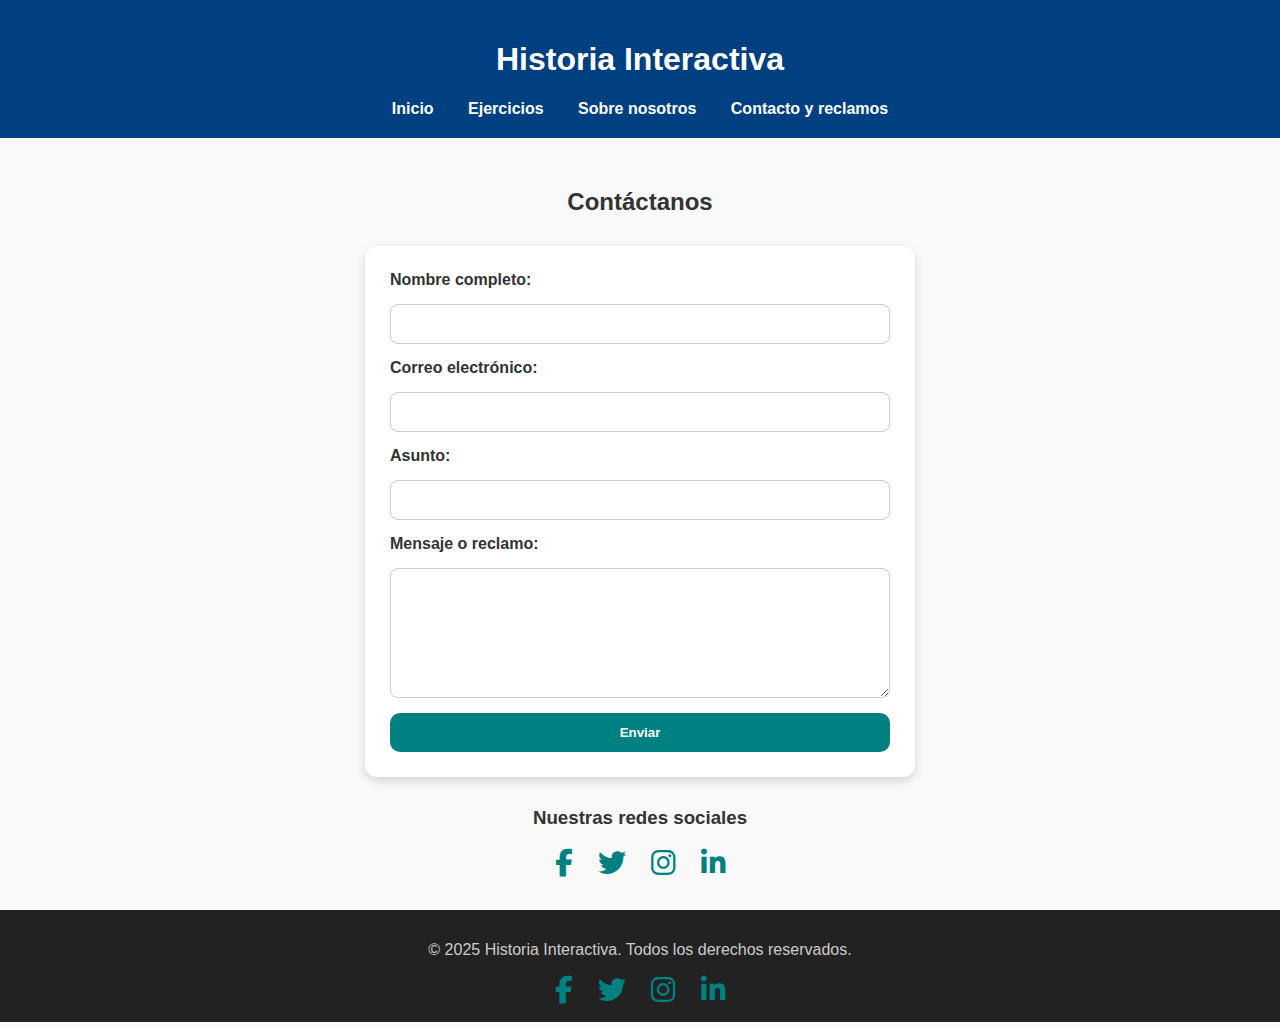
<file: contato.html>
<!DOCTYPE html>
<html lang="es">
<head>
  <meta charset="UTF-8" />
  <meta name="viewport" content="width=device-width, initial-scale=1" />
  <title>Contacto y Reclamos</title>
  <link rel="stylesheet" href="style.css" />
  <!-- Incluyendo Font Awesome para íconos -->
  <link
    rel="stylesheet"
    href="https://cdnjs.cloudflare.com/ajax/libs/font-awesome/6.4.0/css/all.min.css"
  />
</head>
<body>
  <header>
    <h1>Historia Interactiva</h1>
    <nav>
      <a href="index.html">Inicio</a>
      <a href="ejercicios.html">Ejercicios</a>
      <a href="sobre.html">Sobre nosotros</a>
      <a href="contacto.html">Contacto y reclamos</a>
    </nav>
  </header>

  <main>
    <h2>Contáctanos</h2>

    <form action="#" method="post" class="formulario-contacto">
      <label for="nombre">Nombre completo:</label>
      <input type="text" id="nombre" name="nombre" required />

      <label for="email">Correo electrónico:</label>
      <input type="email" id="email" name="email" required />

      <label for="asunto">Asunto:</label>
      <input type="text" id="asunto" name="asunto" required />

      <label for="mensaje">Mensaje o reclamo:</label>
      <textarea id="mensaje" name="mensaje" rows="6" required></textarea>

      <button type="submit">Enviar</button>
    </form>

    <section class="info-contacto">
      <h3>Nuestras redes sociales</h3>
      <div class="redes-sociales">
        <a href="https://facebook.com/tuPerfil" target="_blank" aria-label="Facebook">
          <i class="fab fa-facebook-f"></i>
        </a>
        <a href="https://twitter.com/tuPerfil" target="_blank" aria-label="Twitter">
          <i class="fab fa-twitter"></i>
        </a>
        <a href="https://instagram.com/tuPerfil" target="_blank" aria-label="Instagram">
          <i class="fab fa-instagram"></i>
        </a>
        <a href="https://linkedin.com/in/tuPerfil" target="_blank" aria-label="LinkedIn">
          <i class="fab fa-linkedin-in"></i>
        </a>
      </div>
    </section>
  </main>

  <footer>
    <p>&copy; 2025 Historia Interactiva. Todos los derechos reservados.</p>
    <div class="redes-sociales">
      <a href="https://facebook.com/tuPerfil" target="_blank" aria-label="Facebook">
        <i class="fab fa-facebook-f"></i>
      </a>
      <a href="https://twitter.com/tuPerfil" target="_blank" aria-label="Twitter">
        <i class="fab fa-twitter"></i>
      </a>
      <a href="https://instagram.com/tuPerfil" target="_blank" aria-label="Instagram">
        <i class="fab fa-instagram"></i>
      </a>
      <a href="https://linkedin.com/in/tuPerfil" target="_blank" aria-label="LinkedIn">
        <i class="fab fa-linkedin-in"></i>
      </a>
    </div>
  </footer>
</body>
</html>
</file>
<file: style.css>
body {
  font-family: Arial, sans-serif;
  background: #f9f9f9;
  margin: 0;
  padding: 0;
  color: #333;
}

header {
  background: #004080;
  color: white;
  padding: 20px;
  text-align: center;
}

header nav {
  margin-top: 10px;
}

header nav a {
  color: white;
  text-decoration: none;
  margin: 0 15px;
  font-weight: bold;
}

header nav a:hover {
  text-decoration: underline;
}

select {
  margin-top: 10px;
  padding: 5px;
}

main {
  padding: 30px;
  text-align: center;
}

.imagen-portada {
  width: 100%;
  max-width: 900px;
  height: auto;
  display: block;
  margin: 20px auto;
  border-radius: 12px;
  box-shadow: 0 4px 12px rgba(0,0,0,0.3);
}

.botones-temas {
  margin-top: 30px;
  display: flex;
  flex-wrap: wrap;
  justify-content: center;
  gap: 15px;
}

button {
  padding: 10px 20px;
  background: #008080;
  color: white;
  border: none;
  border-radius: 8px;
  cursor: pointer;
  font-weight: bold;
}

button:hover {
  background: #006666;
}

.contenido-tema {
  margin-top: 30px;
  max-width: 600px;
  margin-left: auto;
  margin-right: auto;
  background: #ffffff;
  padding: 20px;
  border-radius: 10px;
  box-shadow: 0 0 10px rgba(0,0,0,0.1);
}

footer {
  background: #222;
  color: #ccc;
  text-align: center;
  padding: 15px;
}






.formulario-contacto {
  max-width: 500px;
  margin: 30px auto;
  background: #fff;
  padding: 25px;
  border-radius: 12px;
  box-shadow: 0 4px 10px rgba(0,0,0,0.15);
  display: flex;
  flex-direction: column;
  gap: 15px;
}

.formulario-contacto label {
  font-weight: bold;
  text-align: left;
}

.formulario-contacto input,
.formulario-contacto textarea {
  padding: 10px;
  border-radius: 8px;
  border: 1px solid #ccc;
  font-size: 1rem;
  resize: vertical;
}

.formulario-contacto button {
  padding: 12px;
  background-color: #008080;
  color: white;
  font-weight: bold;
  border: none;
  border-radius: 10px;
  cursor: pointer;
  transition: background-color 0.3s;
}

.formulario-contacto button:hover {
  background-color: #006666;
}

.redes-sociales {
  margin-top: 15px;
  display: flex;
  justify-content: center;
  gap: 25px;
}

.redes-sociales a {
  color: #008080;
  font-size: 28px;
  transition: color 0.3s;
}

.redes-sociales a:hover {
  color: #004040;
}
</file>
